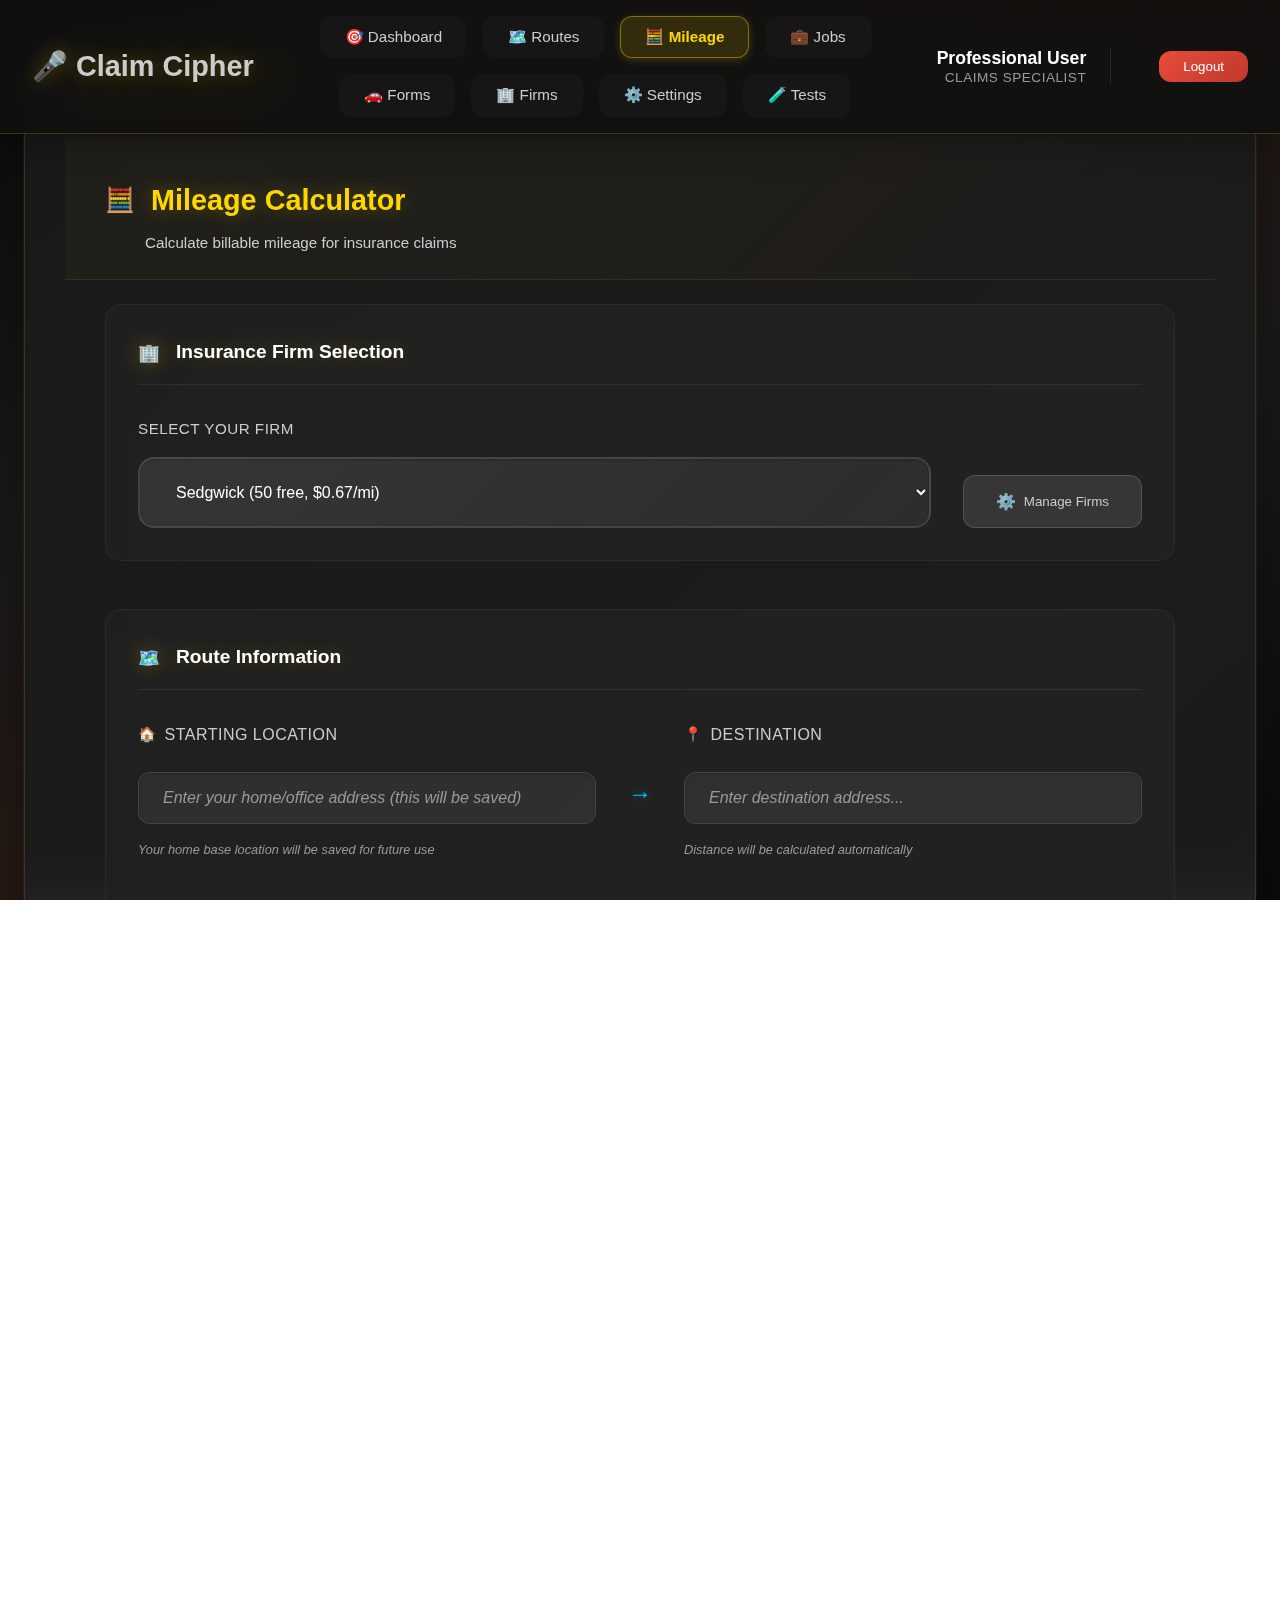
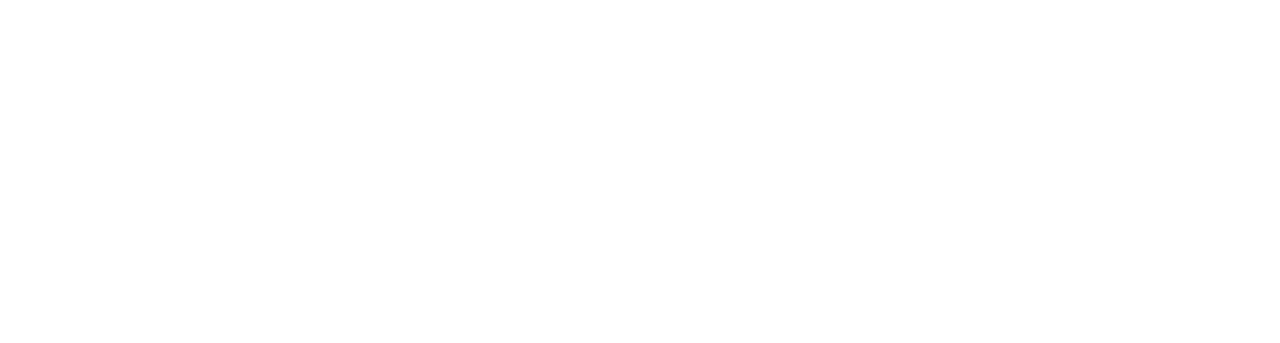
<file: claim_cipher_app/mileage-cypher.html>
<!DOCTYPE html>
<html lang="en">
<head>
    <meta charset="UTF-8">
    <meta name="viewport" content="width=device-width, initial-scale=1.0">
    <title>Mileage Cipher - Claim Cipher</title>
    <!-- Universal System - Base styling -->
    <link rel="stylesheet" href="styles/universal-system.css">
    
    <!-- Page Layout - Mileage Calculator specific -->
    <link rel="stylesheet" href="styles/mileage-cypher-layout.css">
    
    <!-- Professional Calculator Interface -->
    <link rel="stylesheet" href="styles/professional-calculator.css">
</head>
<body class="mileage-page">
    <header class="cipher-header">
        <div class="header-content">
            <div class="app-brand">
                <span class="logo">🎤</span>
                <span>Claim Cipher</span>
            </div>
            <div class="nav-links">
                <a href="command-center.html">🎯 Dashboard</a>
                <a href="route-cypher.html">🗺️ Routes</a>
                <a href="mileage-cypher.html" class="active">🧮 Mileage</a>
                <a href="jobs-studio.html">💼 Jobs</a>
                <a href="total-loss-forms.html">🚗 Forms</a>
                <a href="firms-directory.html">🏢 Firms</a>
                <a href="settings-booth.html">⚙️ Settings</a>
                <a href="functionality-test.html">🧪 Tests</a>
            </div>
            <div class="user-section">
                <div class="user-info">
                    <div class="user-name" id="userName">Professional User</div>
                    <div class="user-role">Claims Specialist</div>
                </div>
                <button class="logout-btn cipher-btn cipher-btn--danger" onclick="handleLogout()">Logout</button>
            </div>
        </div>
    </header>

    <main class="mileage-calculator-main">
       

        <div class="mileage-container">
            <!-- Calculator Section -->
            <div class="calculator-section cipher-glass-panel">
                <div class="section-header">
                    <div class="section-title">
                        <span class="section-icon">🧮</span>
                        <h2>Mileage Calculator</h2>
                    </div>
                    <div class="section-subtitle">Calculate billable mileage for insurance claims</div>
                </div>
                
                <div class="calculator-form">
                    <div class="form-section">
                        <h3 class="form-section-title">
                            <span class="form-icon">🏢</span>
                            Insurance Firm Selection
                        </h3>
                        <div class="firm-selection-group">
                            <div class="firm-input-group">
                                <label for="firmSelect" class="input-label">Select Your Firm</label>
                                <select id="firmSelect" class="primary-select">
                                    <option value="">Choose insurance firm...</option>
                                </select>
                            </div>
                            <button id="manageFirms" class="secondary-btn">
                                <span class="btn-icon">⚙️</span>
                                Manage Firms
                            </button>
                        </div>
                    </div>

                    <div class="form-section">
                        <h3 class="form-section-title">
                            <span class="form-icon">🗺️</span>
                            Route Information
                        </h3>
                        <div class="route-inputs">
                            <div class="input-group">
                                <label for="pointA" class="input-label">
                                    <span class="label-icon">🏠</span>
                                    Starting Location
                                </label>
                                <input type="text" id="pointA" class="route-input" placeholder="Enter your starting address...">
                                <div class="input-hint">Your home base location will be saved for future use</div>
                            </div>
                            <div class="route-arrow">→</div>
                            <div class="input-group">
                                <label for="pointB" class="input-label">
                                    <span class="label-icon">📍</span>
                                    Destination
                                </label>
                                <input type="text" id="pointB" class="route-input" placeholder="Enter destination address...">
                                <div class="input-hint">Distance will be calculated automatically</div>
                            </div>
                        </div>
                    </div>

                    <div class="form-section">
                        <h3 class="form-section-title">
                            <span class="form-icon">📏</span>
                            Distance & Options
                        </h3>
                        <div class="distance-options">
                            <div class="input-group distance-input-group">
                                <label for="distanceMiles" class="input-label">Distance (Miles)</label>
                                <div class="distance-input-wrapper">
                                    <input type="number" id="distanceMiles" class="distance-input" placeholder="0.0" step="0.1" min="0">
                                    <div class="distance-status" id="distanceStatus">
                                        <span class="status-icon">🎯</span>
                                        Auto-calculating...
                                    </div>
                                </div>
                            </div>
                            <div class="trip-options">
                                <div class="checkbox-wrapper">
                                    <label class="modern-checkbox">
                                        <input type="checkbox" id="roundTrip">
                                        <span class="checkbox-custom"></span>
                                        <span class="checkbox-label-text">
                                            <span class="checkbox-title">Round Trip</span>
                                            <span class="checkbox-subtitle">Double the distance for return journey</span>
                                        </span>
                                    </label>
                                </div>
                            </div>
                        </div>
                    </div>

                    <div class="form-section">
                        <h3 class="form-section-title">
                            <span class="form-icon">📝</span>
                            Additional Information
                        </h3>
                        <div class="input-group">
                            <label for="noteField" class="input-label">Notes (Optional)</label>
                            <textarea id="noteField" class="notes-input" placeholder="Add any additional notes or special circumstances..." rows="2"></textarea>
                        </div>
                    </div>

                    <div class="form-actions">
                        <button id="calculateBtn" class="primary-action-btn">
                            <span class="btn-icon">🧮</span>
                            <span class="btn-text">Calculate Mileage</span>
                            <span class="btn-loading" style="display: none;">
                                <span class="loading-spinner"></span>
                                Calculating...
                            </span>
                        </button>
                    </div>
                </div>
            </div>

            <!-- Results Section -->
            <div class="results-section cipher-glass-panel" id="resultsSection" style="display: none;">
                <div class="section-header">
                    <div class="section-title">
                        <span class="section-icon">💰</span>
                        <h2>Billing Results</h2>
                    </div>
                    <div class="section-subtitle">Your calculated mileage breakdown and billing amount</div>
                </div>

                <div class="results-content">
                    <div class="breakdown-section">
                        <h3 class="breakdown-title">
                            <span class="breakdown-icon">📊</span>
                            Calculation Breakdown
                        </h3>
                        <div id="breakdownDisplay" class="breakdown-display"></div>
                    </div>

                    <div class="copy-section">
                        <h3 class="copy-title">
                            <span class="copy-icon">📋</span>
                            Copy for Billing
                        </h3>
                        <div class="copy-area">
                            <div class="copy-container">
                                <textarea id="copyText" class="copy-textarea" readonly placeholder="Your billing calculation will appear here..."></textarea>
                                <div class="copy-actions">
                                    <button id="copyBtn" class="copy-btn">
                                        <span class="btn-icon">📋</span>
                                        <span class="btn-text">Copy to Clipboard</span>
                                        <span class="btn-success" style="display: none;">
                                            <span class="success-icon">✅</span>
                                            Copied!
                                        </span>
                                    </button>
                                </div>
                            </div>
                            <div class="copy-hint">This text is formatted for easy pasting into billing systems</div>
                        </div>
                    </div>

                    <div class="results-actions">
                        <button id="newCalculation" class="primary-action-btn secondary">
                            <span class="btn-icon">🔄</span>
                            New Calculation
                        </button>
                        <a href="settings-booth.html" class="settings-link">
                            <span class="link-icon">⚙️</span>
                            Calculator Settings
                        </a>
                    </div>
                </div>
            </div>
        </div>

        <!-- Firms Management Modal -->
        <div id="firmsModal" class="modal" style="display: none;">
            <div class="modal-content">
                <div class="modal-header">
                    <h3>🏢 Manage Firms</h3>
                    <button class="close-btn" onclick="closeFirmsModal()">×</button>
                </div>
                
                <div class="modal-body">
                    <div class="firms-list">
                        <h4>Current Firms</h4>
                        <div id="firmsList"></div>
                    </div>
                    
                    <div class="add-firm-section">
                        <h4>Add New Firm</h4>
                        <form id="addFirmForm">
                            <div class="form-row">
                                <input type="text" id="firmName" placeholder="Firm Name" required>
                                <input type="number" id="firmFreeMiles" placeholder="Free Miles" min="0" step="1" required>
                            </div>
                            <div class="form-row">
                                <input type="number" id="firmRate" placeholder="Rate per Mile" min="0" step="0.01" required>
                                <label class="checkbox-label">
                                    <input type="checkbox" id="firmRoundTripDefault">
                                    <span class="checkmark"></span>
                                    Round Trip Default
                                </label>
                            </div>
                            <button type="submit" class="add-btn">➕ Add Firm</button>
                        </form>
                    </div>
                </div>
            </div>
        </div>

        <!-- Import from Route Modal -->
        <div id="routeImportModal" class="modal" style="display: none;">
            <div class="modal-content">
                <div class="modal-header">
                    <h3>🗺️ Import from Route</h3>
                    <button class="close-btn" onclick="closeRouteImportModal()">×</button>
                </div>
                <div class="modal-body">
                    <p>Route data detected! Would you like to import the distance?</p>
                    <div id="routeImportData"></div>
                    <div class="modal-actions">
                        <button id="importRouteBtn" class="import-btn">✅ Import</button>
                        <button onclick="closeRouteImportModal()" class="cancel-btn">❌ Cancel</button>
                    </div>
                </div>
            </div>
        </div>

        <!-- Toast notifications -->
        <div id="toastContainer" class="toast-container"></div>
    </main>

    <!-- Load API configuration first -->
    <script src="config/github-pages-env.js"></script>
    <script src="config/api-config-production.js"></script>
    
    <!-- Core Scripts -->
    <script src="scripts/cipher-core.js"></script>
    
    <!-- Load combined mileage calculator -->
    <script src="scripts/mileage-cypher-combined.js"></script>
</body>
</html>
</file>
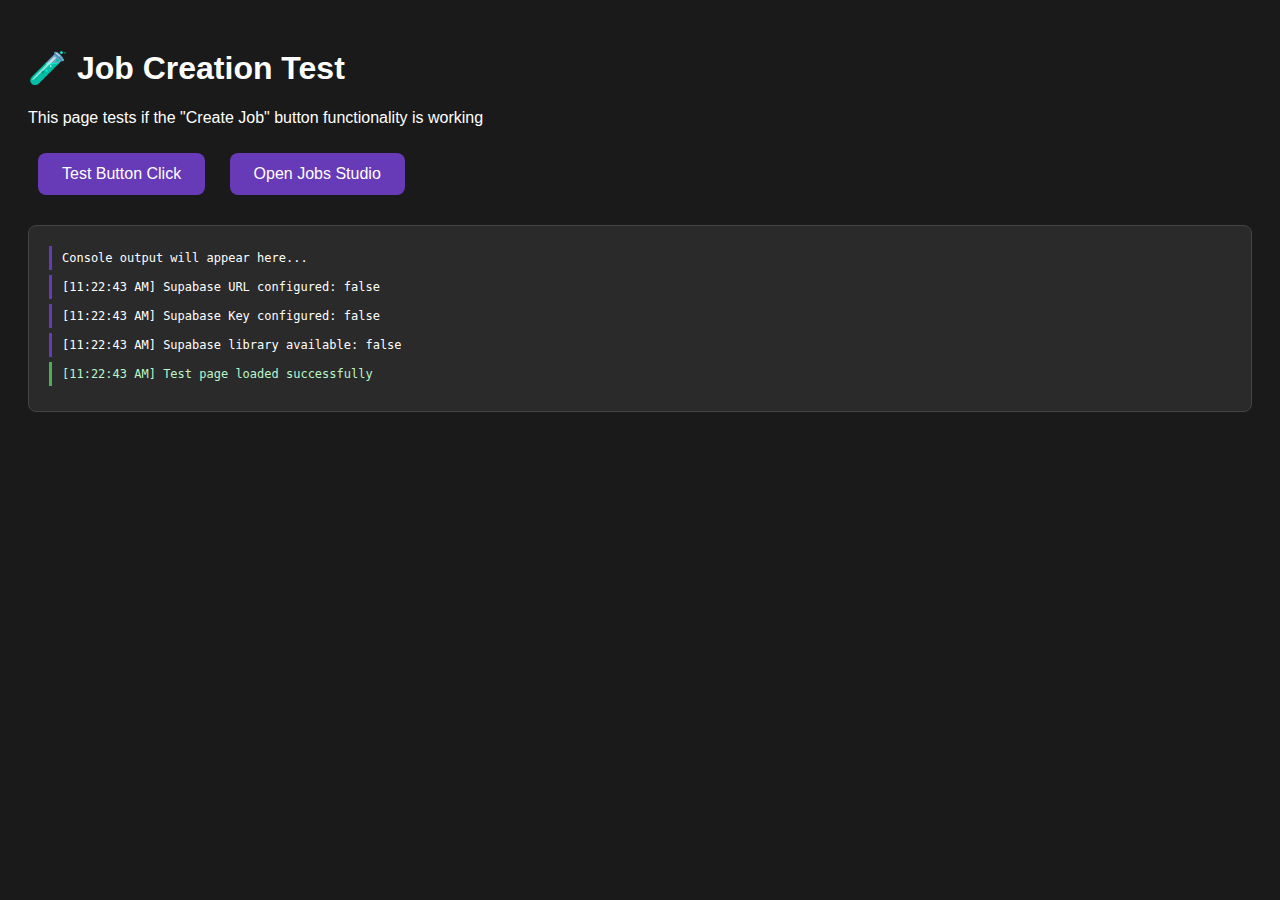
<file: claim_cipher_app/test-job-creation.html>
<!DOCTYPE html>
<html>
  <head>
    <title>Test Job Creation</title>
    <style>
      body {
        font-family: Arial, sans-serif;
        padding: 20px;
        background: #1a1a1a;
        color: white;
      }
      .test-btn {
        background: #673ab7;
        color: white;
        border: none;
        padding: 12px 24px;
        border-radius: 8px;
        cursor: pointer;
        font-size: 16px;
        margin: 10px;
      }
      .test-btn:hover {
        background: #5527a0;
      }
      #console-log {
        background: #2a2a2a;
        border: 1px solid #444;
        padding: 20px;
        margin-top: 20px;
        border-radius: 8px;
        max-height: 400px;
        overflow-y: auto;
        font-family: monospace;
        font-size: 12px;
      }
      .log-entry {
        margin-bottom: 5px;
        padding: 5px;
        border-left: 3px solid #673ab7;
        padding-left: 10px;
      }
      .log-error {
        border-left-color: #f44336;
        color: #ff8a80;
      }
      .log-success {
        border-left-color: #4caf50;
        color: #b9f6ca;
      }
    </style>
  </head>
  <body>
    <h1>🧪 Job Creation Test</h1>
    <p>This page tests if the "Create Job" button functionality is working</p>

    <button class="test-btn" id="test-button-click">Test Button Click</button>
    <button class="test-btn" id="open-jobs-studio">Open Jobs Studio</button>

    <div id="console-log">
      <div class="log-entry">Console output will appear here...</div>
    </div>

    <script>
      // Capture console logs
      const consoleLog = document.getElementById("console-log");

      function addLog(message, type = "info") {
        const entry = document.createElement("div");
        entry.className = `log-entry log-${type}`;
        entry.textContent = `[${new Date().toLocaleTimeString()}] ${message}`;
        consoleLog.appendChild(entry);
        consoleLog.scrollTop = consoleLog.scrollHeight;
      }

      // Override console methods
      const originalLog = console.log;
      const originalError = console.error;

      console.log = function (...args) {
        originalLog.apply(console, args);
        addLog(args.join(" "), "info");
      };

      console.error = function (...args) {
        originalError.apply(console, args);
        addLog(args.join(" "), "error");
      };

      // Test button
      document
        .getElementById("test-button-click")
        .addEventListener("click", () => {
          console.log("✅ Button click event is working!");
          addLog("Button clicked successfully!", "success");
        });

      document
        .getElementById("open-jobs-studio")
        .addEventListener("click", () => {
          console.log("Opening Jobs Studio...");
          window.location.href = "jobs-studio.html";
        });

      // Check if we can access localStorage
      try {
        const supabaseUrl = localStorage.getItem("supabase_url");
        const supabaseKey = localStorage.getItem("supabase_anon_key");
        console.log("Supabase URL configured:", !!supabaseUrl);
        console.log("Supabase Key configured:", !!supabaseKey);
      } catch (e) {
        console.error("Cannot access localStorage:", e.message);
      }

      // Check if Supabase library is available
      console.log(
        "Supabase library available:",
        typeof window.supabase !== "undefined"
      );

      addLog("Test page loaded successfully", "success");
    </script>
  </body>
</html>
</file>
<file: claim_cipher_app/styles/universal-system.css>
/* 🎤 CIPHER UNIVERSAL SYSTEM - Core Design System */
/* Handles: Headers, Glassmorphism, Typography, Colors, Spacing */
/* All pages use this as base - NO page-specific styling here */

/* =================================
   CSS CUSTOM PROPERTIES (VARIABLES)
   ================================= */
:root {
    /* Cipher Color Palette */
    --cipher-bg-primary: #0a0a0a;
    --cipher-bg-secondary: #1a1a1a;
    --cipher-bg-accent: #2d1810;
    --cipher-gold: #ffd700;
    --cipher-gold-dark: #cc9900;
    --cipher-electric-blue: #00bfff;
    --cipher-electric-blue-dark: #1e90ff;
    --cipher-text-primary: #ffffff;
    --cipher-text-secondary: #cccccc;
    --cipher-text-muted: #999999;
    --cipher-danger: #e74c3c;
    --cipher-success: #27ae60;
    --cipher-warning: #f39c12;
    
    /* Typography System */
    --cipher-font-primary: 'Inter', -apple-system, BlinkMacSystemFont, 'Segoe UI', Roboto, sans-serif;
    --cipher-font-weight-normal: 400;
    --cipher-font-weight-medium: 500;
    --cipher-font-weight-bold: 700;
    
    /* Spacing System */
    --cipher-space-xs: 0.5rem;
    --cipher-space-sm: 1rem;
    --cipher-space-md: 1.5rem;
    --cipher-space-lg: 2rem;
    --cipher-space-xl: 2.5rem;
    --cipher-space-xxl: 3rem;
    
    /* Border Radius System */
    --cipher-radius-sm: 8px;
    --cipher-radius-md: 12px;
    --cipher-radius-lg: 16px;
    --cipher-radius-xl: 20px;
    --cipher-radius-xxl: 25px;
    
    /* Shadow System */
    --cipher-shadow-sm: 0 2px 10px rgba(0, 0, 0, 0.1);
    --cipher-shadow-md: 0 8px 32px rgba(0, 0, 0, 0.3);
    --cipher-shadow-lg: 0 20px 40px rgba(0, 0, 0, 0.4);
    --cipher-shadow-glow: 0 0 20px rgba(255, 215, 0, 0.3);
    
    /* Z-Index System */
    --cipher-z-header: 1000;
    --cipher-z-sidebar: 900;
    --cipher-z-modal: 1100;
    --cipher-z-tooltip: 1200;
}

/* =================================
   UNIVERSAL RESET & BASE STYLES
   ================================= */
* {
    margin: 0;
    padding: 0;
    box-sizing: border-box;
}

html, body {
    height: 100%;
    font-family: var(--cipher-font-primary);
    line-height: 1.6;
    color: var(--cipher-text-primary);
    background: linear-gradient(135deg, 
        var(--cipher-bg-primary) 0%, 
        var(--cipher-bg-secondary) 25%, 
        var(--cipher-bg-accent) 50%, 
        var(--cipher-bg-secondary) 75%, 
        var(--cipher-bg-primary) 100%
    );
    min-height: 100vh;
    overflow-x: hidden;
}

/* =================================
   UNIVERSAL GLASSMORPHISM SYSTEM
   ================================= */

/* Primary Glass Cards */
.glass-card,
.cipher-card,
.module-card,
.content-card,
.stats-card,
.form-card {
    background: rgba(255, 255, 255, 0.05) !important;
    backdrop-filter: blur(20px) saturate(180%) !important;
    border: 1px solid rgba(255, 255, 255, 0.1) !important;
    border-radius: var(--cipher-radius-xl) !important;
    box-shadow: 
        var(--cipher-shadow-md),
        0 0 0 1px rgba(255, 255, 255, 0.05),
        inset 0 1px 0 rgba(255, 255, 255, 0.1) !important;
    transition: all 0.3s cubic-bezier(0.25, 0.46, 0.45, 0.94) !important;
}

/* Glass Card Hover Effects */
.glass-card:hover,
.cipher-card:hover,
.module-card:hover {
    background: rgba(255, 255, 255, 0.08) !important;
    border-color: rgba(255, 215, 0, 0.3) !important;
    transform: translateY(-8px) scale(1.02) !important;
    box-shadow: 
        var(--cipher-shadow-lg),
        0 0 0 1px rgba(255, 215, 0, 0.2),
        inset 0 1px 0 rgba(255, 255, 255, 0.15) !important;
}

/* Secondary Glass Elements */
.glass-input,
.glass-button-secondary,
.glass-panel {
    background: rgba(255, 255, 255, 0.03) !important;
    backdrop-filter: blur(15px) saturate(150%) !important;
    border: 1px solid rgba(255, 255, 255, 0.08) !important;
    border-radius: var(--cipher-radius-md) !important;
}

/* =================================
   UNIVERSAL HEADER SYSTEM
   ================================= */
.cipher-header,
.command-header,
.page-header,
.top-nav,
header {
    position: fixed !important;
    top: 0 !important;
    left: 0 !important;
    right: 0 !important;
    z-index: var(--cipher-z-header) !important;
    background: rgba(15, 15, 15, 0.85) !important;
    backdrop-filter: blur(25px) saturate(180%) !important;
    border-bottom: 1px solid rgba(255, 215, 0, 0.2) !important;
    box-shadow: var(--cipher-shadow-md) !important;
    padding: var(--cipher-space-sm) 0 !important;
}

.header-content {
    width: 100%;
    padding: 0 var(--cipher-space-lg);
    display: grid;
    grid-template-columns: auto 1fr auto;
    align-items: center;
    gap: var(--cipher-space-lg);
    min-height: 60px;
}

.app-brand,
.cipher-logo,
.brand {
    display: flex;
    align-items: center;
    font-size: 1.8rem;
    font-weight: var(--cipher-font-weight-bold);
    color: var(--cipher-gold);
    text-shadow: var(--cipher-shadow-glow);
    gap: var(--cipher-space-xs);
    white-space: nowrap;
    justify-self: start;
}

.user-section {
    display: flex;
    align-items: center;
    gap: var(--cipher-space-md);
    justify-self: end;
    white-space: nowrap;
}

/* Navigation Links */
.nav-links,
.nav-menu,
.header-nav {
    display: flex;
    align-items: center;
    justify-content: center;
    gap: var(--cipher-space-sm);
    flex-wrap: wrap;
    justify-self: center;
}

.nav-links a,
.nav-menu a,
.header-nav a {
    color: var(--cipher-text-secondary);
    text-decoration: none;
    padding: var(--cipher-space-xs) var(--cipher-space-md);
    border-radius: var(--cipher-radius-md);
    transition: all 0.3s cubic-bezier(0.25, 0.46, 0.45, 0.94);
    font-size: 0.95rem;
    font-weight: var(--cipher-font-weight-medium);
    border: 1px solid transparent;
    background: rgba(255, 255, 255, 0.03);
    backdrop-filter: blur(10px);
    white-space: nowrap;
}

.nav-links a:hover,
.nav-menu a:hover,
.header-nav a:hover {
    color: var(--cipher-electric-blue);
    background: rgba(0, 191, 255, 0.1);
    border-color: rgba(0, 191, 255, 0.3);
    transform: translateY(-2px);
    box-shadow: 0 4px 12px rgba(0, 191, 255, 0.2);
}

.nav-links a.active,
.nav-menu a.active,
.header-nav a.active {
    color: var(--cipher-gold);
    background: rgba(255, 215, 0, 0.15);
    border-color: rgba(255, 215, 0, 0.4);
    font-weight: var(--cipher-font-weight-bold);
    box-shadow: 0 2px 8px rgba(255, 215, 0, 0.2);
}

.user-info {
    text-align: right;
    margin-right: var(--cipher-space-md);
    border-right: 1px solid rgba(255, 255, 255, 0.1);
    padding-right: var(--cipher-space-md);
}

.user-name {
    font-weight: var(--cipher-font-weight-bold);
    color: var(--cipher-text-primary);
    font-size: 1.1rem;
    line-height: 1.2;
    margin-bottom: 2px;
}

.user-role {
    color: var(--cipher-text-muted);
    font-size: 0.85rem;
    font-weight: var(--cipher-font-weight-medium);
    text-transform: uppercase;
    letter-spacing: 0.5px;
    line-height: 1;
}

/* =================================
   UNIVERSAL TYPOGRAPHY SYSTEM
   ================================= */
h1, h2, h3, h4, h5, h6,
.title, .heading, .cipher-title {
    color: var(--cipher-gold);
    font-weight: var(--cipher-font-weight-bold);
    text-shadow: var(--cipher-shadow-glow);
    margin-bottom: var(--cipher-space-sm);
}

h1, .h1 { font-size: 2.5rem; }
h2, .h2 { font-size: 2rem; }
h3, .h3 { font-size: 1.5rem; }
h4, .h4 { font-size: 1.25rem; }
h5, .h5 { font-size: 1.1rem; }
h6, .h6 { font-size: 1rem; }

p, span, div, label,
.text, .description, .subtitle {
    color: var(--cipher-text-secondary);
}

.text-muted,
.secondary-text,
.help-text {
    color: var(--cipher-text-muted);
}

/* =================================
   UNIVERSAL BUTTON SYSTEM
   ================================= */
.cipher-btn,
.btn,
button {
    font-family: var(--cipher-font-primary);
    font-weight: var(--cipher-font-weight-medium);
    border: none;
    border-radius: var(--cipher-radius-md);
    padding: var(--cipher-space-xs) var(--cipher-space-md);
    cursor: pointer;
    transition: all 0.3s cubic-bezier(0.25, 0.46, 0.45, 0.94);
    text-decoration: none;
    display: inline-flex;
    align-items: center;
    justify-content: center;
    gap: var(--cipher-space-xs);
}

/* Primary Button */
.cipher-btn--primary,
.btn-primary,
.action-btn {
    background: linear-gradient(135deg, 
        var(--cipher-gold), 
        var(--cipher-gold-dark)
    );
    color: var(--cipher-bg-primary);
    backdrop-filter: blur(10px);
    border: 1px solid rgba(255, 215, 0, 0.3);
}

.cipher-btn--primary:hover,
.btn-primary:hover,
.action-btn:hover {
    background: linear-gradient(135deg, 
        var(--cipher-electric-blue), 
        var(--cipher-electric-blue-dark)
    );
    transform: translateY(-3px) scale(1.05);
    box-shadow: 0 10px 25px rgba(0, 191, 255, 0.3);
}

/* Secondary Button */
.cipher-btn--secondary,
.btn-secondary,
.secondary-btn {
    background: rgba(255, 255, 255, 0.05);
    color: var(--cipher-text-primary);
    backdrop-filter: blur(10px);
    border: 1px solid rgba(255, 255, 255, 0.2);
}

.cipher-btn--secondary:hover,
.btn-secondary:hover,
.secondary-btn:hover {
    background: rgba(255, 255, 255, 0.1);
    border-color: rgba(255, 255, 255, 0.3);
    transform: translateY(-2px);
}

/* Danger Button */
.cipher-btn--danger,
.btn-danger,
.logout-btn {
    background: linear-gradient(135deg, var(--cipher-danger), #c0392b);
    color: white;
}

.cipher-btn--danger:hover,
.btn-danger:hover,
.logout-btn:hover {
    background: linear-gradient(135deg, #c0392b, #a93226);
    transform: translateY(-2px);
}

/* Button Sizes */
.cipher-btn--sm { padding: calc(var(--cipher-space-xs) * 0.75) var(--cipher-space-sm); font-size: 0.875rem; }
.cipher-btn--lg { padding: var(--cipher-space-sm) var(--cipher-space-lg); font-size: 1.125rem; }
.cipher-btn--full { width: 100%; }

/* =================================
   UNIVERSAL FORM SYSTEM
   ================================= */
.form-cipher-input,
.form-input,
input[type="text"],
input[type="email"],
input[type="password"],
input[type="number"],
input[type="tel"],
select,
textarea {
    background: rgba(255, 255, 255, 0.05);
    backdrop-filter: blur(10px);
    border: 1px solid rgba(255, 255, 255, 0.1);
    border-radius: var(--cipher-radius-md);
    color: var(--cipher-text-primary);
    padding: var(--cipher-space-sm) var(--cipher-space-md);
    font-family: var(--cipher-font-primary);
    transition: all 0.3s ease;
    width: 100%;
}

.form-cipher-input:focus,
.form-input:focus,
input:focus,
select:focus,
textarea:focus {
    background: rgba(255, 255, 255, 0.08);
    border-color: rgba(255, 215, 0, 0.4);
    box-shadow: 0 0 0 3px rgba(255, 215, 0, 0.1);
    outline: none;
}

.form-cipher-label,
.form-label,
label {
    color: var(--cipher-text-secondary);
    font-weight: var(--cipher-font-weight-medium);
    margin-bottom: var(--cipher-space-xs);
    display: block;
}

/* =================================
   UNIVERSAL LAYOUT SYSTEM
   ================================= */

/* Main Content Area */
.main-content,
.page-content,
.dashboard-container {
    margin-top: 80px; /* Account for fixed header */
    padding: var(--cipher-space-lg);
    max-width: 1400px;
    margin-left: auto;
    margin-right: auto;
}

/* Grid System */
.cipher-grid {
    display: grid;
    gap: var(--cipher-space-lg);
}

.cipher-grid--2 { grid-template-columns: repeat(auto-fit, minmax(400px, 1fr)); }
.cipher-grid--3 { grid-template-columns: repeat(auto-fit, minmax(350px, 1fr)); }
.cipher-grid--4 { grid-template-columns: repeat(auto-fit, minmax(300px, 1fr)); }

/* Flex Utilities */
.flex { display: flex; }
.flex-col { flex-direction: column; }
.items-center { align-items: center; }
.justify-center { justify-content: center; }
.justify-between { justify-content: space-between; }
.gap-sm { gap: var(--cipher-space-sm); }
.gap-md { gap: var(--cipher-space-md); }
.gap-lg { gap: var(--cipher-space-lg); }

/* =================================
   UNIVERSAL SPACING UTILITIES
   ================================= */
.m-0 { margin: 0; }
.mt-sm { margin-top: var(--cipher-space-sm); }
.mt-md { margin-top: var(--cipher-space-md); }
.mt-lg { margin-top: var(--cipher-space-lg); }
.mb-sm { margin-bottom: var(--cipher-space-sm); }
.mb-md { margin-bottom: var(--cipher-space-md); }
.mb-lg { margin-bottom: var(--cipher-space-lg); }
.p-sm { padding: var(--cipher-space-sm); }
.p-md { padding: var(--cipher-space-md); }
.p-lg { padding: var(--cipher-space-lg); }

/* =================================
   UNIVERSAL RESPONSIVE SYSTEM
   ================================= */
/* Tablet responsive */
@media (max-width: 1024px) {
    .header-content {
        gap: var(--cipher-space-md);
        padding: 0 var(--cipher-space-md);
    }
    
    .nav-links a {
        font-size: 0.9rem;
        padding: var(--cipher-space-xs) var(--cipher-space-sm);
    }
    
    .app-brand {
        font-size: 1.6rem;
    }
}

@media (max-width: 768px) {
    :root {
        --cipher-space-sm: 0.75rem;
        --cipher-space-md: 1rem;
        --cipher-space-lg: 1.25rem;
    }
    
    .cipher-header,
    .command-header {
        padding: var(--cipher-space-sm) 0;
    }
    
    .header-content {
        grid-template-columns: 1fr;
        grid-template-rows: auto auto auto;
        gap: var(--cipher-space-sm);
        padding: 0 var(--cipher-space-md);
        text-align: center;
    }
    
    .app-brand {
        font-size: 1.5rem;
        justify-self: center;
        order: 1;
    }
    
    .nav-links {
        order: 2;
        justify-self: center;
        gap: var(--cipher-space-xs);
    }
    
    .nav-links a {
        font-size: 0.8rem;
        padding: var(--cipher-space-xs) var(--cipher-space-sm);
    }
    
    .user-section {
        order: 3;
        justify-self: center;
        gap: var(--cipher-space-sm);
    }
    
    .user-info {
        margin-right: var(--cipher-space-sm);
        padding-right: var(--cipher-space-sm);
        text-align: center;
    }
    
    .main-content,
    .dashboard-container,
    .mileage-calculator-main {
        margin-top: 160px; /* Increased for multi-line header */
        padding: var(--cipher-space-md);
    }
    
    .cipher-grid--2,
    .cipher-grid--3,
    .cipher-grid--4 {
        grid-template-columns: 1fr;
    }
}

@media (max-width: 480px) {
    .header-content {
        padding: 0 var(--cipher-space-sm);
    }
    
    .nav-links {
        flex-wrap: wrap;
        gap: var(--cipher-space-xs);
    }
    
    .nav-links a {
        font-size: 0.75rem;
        padding: 4px 8px;
    }
    
    .main-content,
    .dashboard-container {
        margin-top: 160px; /* Further increased for wrapped navigation */
    }
    
    .glass-card,
    .cipher-card {
        margin: var(--cipher-space-xs);
        padding: var(--cipher-space-md);
    }
    
    .form-cipher-input,
    input {
        font-size: 16px; /* Prevents zoom on iOS */
    }
}

/* =================================
   UNIVERSAL ANIMATION SYSTEM
   ================================= */
@keyframes fadeIn {
    from { opacity: 0; transform: translateY(20px); }
    to { opacity: 1; transform: translateY(0); }
}

@keyframes slideIn {
    from { transform: translateX(-100%); }
    to { transform: translateX(0); }
}

@keyframes pulse {
    0%, 100% { opacity: 1; }
    50% { opacity: 0.7; }
}

.fade-in { animation: fadeIn 0.6s ease-out; }
.slide-in { animation: slideIn 0.4s ease-out; }
.pulse { animation: pulse 2s infinite; }

/* =================================
   UNIVERSAL ACCESSIBILITY
   ================================= */
*:focus {
    outline: 2px solid rgba(255, 215, 0, 0.5);
    outline-offset: 2px;
}

::selection {
    background: rgba(255, 215, 0, 0.3);
    color: var(--cipher-text-primary);
}

/* Reduced motion preference */
@media (prefers-reduced-motion: reduce) {
    * {
        animation-duration: 0.01ms !important;
        animation-iteration-count: 1 !important;
        transition-duration: 0.01ms !important;
    }
}
</file>
<file: claim_cipher_app/styles/mileage-cypher-layout.css>
/* 🧮 MILEAGE CYPHER LAYOUT - Command Center Aesthetic Applied */
/* Implements the same design system as command-center-layout.css */
/* Uses universal-system.css variables for consistency */

/* =================================
   MAIN LAYOUT STRUCTURE
   ================================= */
.mileage-calculator-main {
    max-width: 1600px;
    margin: 0 auto;
    padding: var(--cipher-space-xl) var(--cipher-space-md);
    min-height: calc(100vh - 80px);
}

.mileage-container {
    display: grid;
    grid-template-columns: 1fr;
    gap: var(--cipher-space-xl);
    margin-bottom: var(--cipher-space-xl);
    transition: all 0.6s cubic-bezier(0.25, 0.46, 0.45, 0.94);
}

/* Two-column layout when results are shown */
.mileage-container.has-results {
    grid-template-columns: 1fr 1fr;
    gap: var(--cipher-space-xxl);
    align-items: start;
}

/* =================================
   CALCULATOR SECTION LAYOUT
   ================================= */
.calculator-section {
    padding: var(--cipher-space-xl);
    text-align: left;
    position: relative;
    overflow: hidden;
    transition: all 0.4s ease;
    height: fit-content;
}

.calculator-section::before {
    content: '';
    position: absolute;
    top: 0;
    left: 0;
    right: 0;
    height: 4px;
    background: linear-gradient(135deg, var(--cipher-gold) 0%, var(--cipher-electric-blue) 100%);
}

/* Calculator section header */
.calculator-section::after {
    content: '🧮 Mileage Calculator';
    position: absolute;
    top: var(--cipher-space-md);
    left: var(--cipher-space-xl);
    font-size: 1.3rem;
    font-weight: var(--cipher-font-weight-bold);
    color: var(--cipher-gold);
    text-shadow: var(--cipher-shadow-glow);
    pointer-events: none;
}

/* Add top padding to account for header */
.calculator-section > *:first-child {
    margin-top: calc(var(--cipher-space-xl) + 1rem);
}

/* Firm Selection Layout */
.firm-selection {
    display: grid;
    grid-template-columns: auto 1fr auto;
    gap: var(--cipher-space-md);
    align-items: end;
    margin-bottom: var(--cipher-space-xl);
    padding: var(--cipher-space-md);
    border-left: 4px solid var(--cipher-electric-blue);
}

.firm-selection label {
    color: var(--cipher-text-secondary);
    font-weight: var(--cipher-font-weight-medium);
    font-size: 1.1rem;
    white-space: nowrap;
}

.firm-selection select {
    min-width: 250px;
}

.manage-btn {
    white-space: nowrap;
    padding: var(--cipher-space-xs) var(--cipher-space-md);
}

/* Input Layout */
.input-row {
    display: grid;
    grid-template-columns: 1fr 1fr;
    gap: var(--cipher-space-lg);
    margin-bottom: var(--cipher-space-lg);
}

.input-group {
    display: flex;
    flex-direction: column;
    gap: var(--cipher-space-xs);
}

.input-group label {
    color: var(--cipher-text-secondary);
    font-weight: var(--cipher-font-weight-medium);
    font-size: 1rem;
}

/* Checkbox styling to match universal system */
.checkbox-group {
    display: flex;
    align-items: center;
    justify-content: center;
    padding-top: var(--cipher-space-md);
}

.checkbox-label {
    display: flex;
    align-items: center;
    cursor: pointer;
    font-weight: var(--cipher-font-weight-medium);
    color: var(--cipher-text-secondary);
    gap: var(--cipher-space-xs);
}

.checkbox-label input[type="checkbox"] {
    display: none;
}

.checkmark {
    width: 20px;
    height: 20px;
    border: 2px solid rgba(255, 255, 255, 0.3);
    border-radius: var(--cipher-radius-sm);
    position: relative;
    transition: all 0.3s cubic-bezier(0.25, 0.46, 0.45, 0.94);
    background: rgba(255, 255, 255, 0.05);
    backdrop-filter: blur(10px);
}

.checkbox-label input:checked + .checkmark {
    background: linear-gradient(135deg, var(--cipher-gold), var(--cipher-gold-dark));
    border-color: var(--cipher-gold);
}

.checkbox-label input:checked + .checkmark::after {
    content: '✓';
    position: absolute;
    color: var(--cipher-bg-primary);
    font-size: 14px;
    font-weight: bold;
    top: -2px;
    left: 2px;
}

/* Calculate Button Layout */
.calculate-btn {
    width: 100%;
    padding: var(--cipher-space-md) var(--cipher-space-lg);
    font-size: 1.2rem;
    font-weight: var(--cipher-font-weight-bold);
    margin-top: var(--cipher-space-md);
}

/* =================================
   RESULTS SECTION LAYOUT
   ================================= */
.results-section {
    padding: var(--cipher-space-xl);
    position: relative;
    overflow: hidden;
    opacity: 0;
    transform: translateX(50px);
    transition: all 0.6s cubic-bezier(0.25, 0.46, 0.45, 0.94);
    height: fit-content;
}

.results-section.show {
    opacity: 1;
    transform: translateX(0);
}

.results-section::before {
    content: '';
    position: absolute;
    top: 0;
    left: 0;
    right: 0;
    height: 4px;
    background: linear-gradient(135deg, var(--cipher-success) 0%, var(--cipher-electric-blue) 100%);
}

/* Results section header */
.results-section::after {
    content: '💰 Billing Results';
    position: absolute;
    top: var(--cipher-space-md);
    left: var(--cipher-space-xl);
    font-size: 1.3rem;
    font-weight: var(--cipher-font-weight-bold);
    color: var(--cipher-success);
    text-shadow: var(--cipher-shadow-glow);
    pointer-events: none;
}

/* Add top padding to account for header */
.results-section > *:first-child {
    margin-top: calc(var(--cipher-space-xl) + 1rem);
}

.results-section h3 {
    font-size: 1.8rem;
    font-weight: var(--cipher-font-weight-bold);
    color: var(--cipher-gold);
    margin-bottom: var(--cipher-space-md);
    text-align: center;
    text-shadow: var(--cipher-shadow-glow);
}

/* Breakdown Display Layout */
.breakdown-display {
    margin-bottom: var(--cipher-space-xl);
}

.breakdown-item {
    display: flex;
    justify-content: space-between;
    align-items: center;
    padding: var(--cipher-space-sm) var(--cipher-space-md);
    margin-bottom: var(--cipher-space-xs);
    background: rgba(255, 255, 255, 0.03);
    backdrop-filter: blur(10px);
    border: 1px solid rgba(255, 255, 255, 0.1);
    border-radius: var(--cipher-radius-md);
    transition: all 0.3s cubic-bezier(0.25, 0.46, 0.45, 0.94);
}

.breakdown-item:hover {
    background: rgba(255, 255, 255, 0.06);
    border-color: rgba(255, 215, 0, 0.3);
    transform: translateX(5px);
}

.breakdown-item.highlight {
    background: linear-gradient(135deg, 
        rgba(255, 215, 0, 0.1) 0%, 
        rgba(255, 193, 7, 0.1) 100%
    );
    border-color: rgba(255, 215, 0, 0.4);
    font-weight: var(--cipher-font-weight-bold);
}

.breakdown-item.total {
    background: linear-gradient(135deg, 
        rgba(39, 174, 96, 0.2) 0%, 
        rgba(46, 204, 113, 0.2) 100%
    );
    border-color: var(--cipher-success);
    color: var(--cipher-success);
    font-weight: var(--cipher-font-weight-bold);
    font-size: 1.1rem;
    margin-top: var(--cipher-space-sm);
}

.label {
    color: var(--cipher-text-secondary);
    font-weight: var(--cipher-font-weight-medium);
}

.value {
    color: var(--cipher-text-primary);
    font-weight: var(--cipher-font-weight-bold);
    font-family: 'Courier New', monospace;
}

/* Copy Section Layout */
.copy-section {
    margin-bottom: var(--cipher-space-xl);
}

.copy-section h4 {
    font-size: 1.3rem;
    font-weight: var(--cipher-font-weight-bold);
    color: var(--cipher-gold);
    margin-bottom: var(--cipher-space-sm);
    text-shadow: var(--cipher-shadow-glow);
}

.copy-container {
    display: flex;
    gap: var(--cipher-space-sm);
    align-items: stretch;
}

.copy-container textarea {
    flex: 1;
    min-height: 80px;
    font-family: 'Courier New', monospace;
    font-size: 0.9rem;
    resize: vertical;
}

.copy-btn {
    align-self: stretch;
    white-space: nowrap;
    padding: var(--cipher-space-sm) var(--cipher-space-md);
}

/* Actions Layout */
.actions {
    display: flex;
    gap: var(--cipher-space-md);
    justify-content: space-between;
    align-items: center;
    padding-top: var(--cipher-space-md);
    border-top: 1px solid rgba(255, 255, 255, 0.1);
}

.new-btn {
    padding: var(--cipher-space-sm) var(--cipher-space-lg);
}

.settings-link {
    color: var(--cipher-electric-blue);
    text-decoration: none;
    font-weight: var(--cipher-font-weight-medium);
    transition: all 0.3s ease;
    padding: var(--cipher-space-xs) var(--cipher-space-sm);
    border-radius: var(--cipher-radius-sm);
    border: 1px solid transparent;
}

.settings-link:hover {
    color: var(--cipher-gold);
    background: rgba(255, 215, 0, 0.1);
    border-color: rgba(255, 215, 0, 0.3);
    transform: translateY(-1px);
}

/* =================================
   MODAL LAYOUTS
   ================================= */
.modal {
    position: fixed;
    top: 0;
    left: 0;
    right: 0;
    bottom: 0;
    background: rgba(0, 0, 0, 0.85);
    backdrop-filter: blur(10px) saturate(150%);
    display: flex;
    align-items: center;
    justify-content: center;
    z-index: var(--cipher-z-modal);
    padding: var(--cipher-space-md);
}

.modal-content {
    width: 100%;
    max-width: 700px;
    max-height: 90vh;
    overflow-y: auto;
    background: rgba(26, 26, 26, 0.95);
    backdrop-filter: blur(25px) saturate(180%);
    border: 1px solid rgba(255, 215, 0, 0.2);
    border-radius: var(--cipher-radius-xl);
    box-shadow: 
        0 25px 50px rgba(0, 0, 0, 0.6),
        0 0 0 1px rgba(255, 215, 0, 0.1),
        inset 0 1px 0 rgba(255, 255, 255, 0.1);
    animation: modalSlideIn 0.4s cubic-bezier(0.25, 0.46, 0.45, 0.94);
}

@keyframes modalSlideIn {
    from {
        opacity: 0;
        transform: translateY(30px) scale(0.95);
    }
    to {
        opacity: 1;
        transform: translateY(0) scale(1);
    }
}

.modal-header {
    display: flex;
    justify-content: space-between;
    align-items: center;
    padding: var(--cipher-space-lg) var(--cipher-space-xl);
    border-bottom: 1px solid rgba(255, 215, 0, 0.2);
    background: linear-gradient(135deg, 
        rgba(255, 215, 0, 0.05) 0%, 
        rgba(255, 215, 0, 0.02) 100%
    );
}

.modal-header h3 {
    font-size: 1.6rem;
    font-weight: var(--cipher-font-weight-bold);
    color: var(--cipher-gold);
    margin: 0;
    text-shadow: var(--cipher-shadow-glow);
    display: flex;
    align-items: center;
    gap: var(--cipher-space-sm);
}

.close-btn {
    background: rgba(255, 255, 255, 0.05);
    border: 1px solid rgba(255, 255, 255, 0.1);
    color: var(--cipher-text-muted);
    font-size: 1.5rem;
    cursor: pointer;
    padding: var(--cipher-space-xs) var(--cipher-space-sm);
    border-radius: var(--cipher-radius-md);
    transition: all 0.3s cubic-bezier(0.25, 0.46, 0.45, 0.94);
    line-height: 1;
    width: 40px;
    height: 40px;
    display: flex;
    align-items: center;
    justify-content: center;
}

.close-btn:hover {
    color: var(--cipher-danger);
    background: rgba(231, 76, 60, 0.1);
    border-color: rgba(231, 76, 60, 0.3);
    transform: scale(1.1);
}

.modal-body {
    padding: var(--cipher-space-xl);
    background: linear-gradient(135deg, 
        rgba(255, 255, 255, 0.02) 0%, 
        rgba(255, 255, 255, 0.01) 100%
    );
}

/* Firms List in Modal */
.firms-list {
    margin-bottom: var(--cipher-space-xl);
    padding: var(--cipher-space-md);
    background: rgba(255, 255, 255, 0.02);
    border: 1px solid rgba(255, 255, 255, 0.08);
    border-radius: var(--cipher-radius-lg);
    backdrop-filter: blur(10px);
}

.firms-list h4 {
    font-size: 1.3rem;
    font-weight: var(--cipher-font-weight-bold);
    color: var(--cipher-gold);
    margin-bottom: var(--cipher-space-md);
    text-shadow: var(--cipher-shadow-glow);
    display: flex;
    align-items: center;
    gap: var(--cipher-space-xs);
}

.firms-list h4::before {
    content: '🏢';
    font-size: 1.1rem;
}

.firm-item {
    display: flex;
    justify-content: space-between;
    align-items: center;
    padding: var(--cipher-space-md) var(--cipher-space-lg);
    margin-bottom: var(--cipher-space-sm);
    background: linear-gradient(135deg, 
        rgba(255, 255, 255, 0.05) 0%, 
        rgba(255, 255, 255, 0.02) 100%
    );
    backdrop-filter: blur(15px) saturate(150%);
    border: 1px solid rgba(255, 215, 0, 0.1);
    border-radius: var(--cipher-radius-lg);
    transition: all 0.3s cubic-bezier(0.25, 0.46, 0.45, 0.94);
    position: relative;
    overflow: hidden;
}

.firm-item::before {
    content: '';
    position: absolute;
    top: 0;
    left: 0;
    width: 4px;
    height: 100%;
    background: linear-gradient(135deg, var(--cipher-gold) 0%, var(--cipher-electric-blue) 100%);
    transform: scaleY(0);
    transition: transform 0.3s ease;
}

.firm-item:hover {
    background: linear-gradient(135deg, 
        rgba(255, 215, 0, 0.08) 0%, 
        rgba(0, 191, 255, 0.05) 100%
    );
    border-color: rgba(255, 215, 0, 0.3);
    transform: translateY(-3px);
    box-shadow: 
        0 10px 25px rgba(0, 0, 0, 0.3),
        0 0 0 1px rgba(255, 215, 0, 0.2);
}

.firm-item:hover::before {
    transform: scaleY(1);
}

.firm-info strong {
    display: block;
    color: var(--cipher-text-primary);
    font-weight: var(--cipher-font-weight-bold);
    margin-bottom: var(--cipher-space-xs);
    font-size: 1.1rem;
}

.firm-details {
    color: var(--cipher-text-secondary);
    font-size: 0.9rem;
    line-height: 1.4;
}

.firm-actions {
    display: flex;
    gap: var(--cipher-space-sm);
}

.edit-btn, .delete-btn {
    background: linear-gradient(135deg, 
        rgba(255, 255, 255, 0.08) 0%, 
        rgba(255, 255, 255, 0.04) 100%
    );
    backdrop-filter: blur(10px);
    border: 1px solid rgba(255, 255, 255, 0.15);
    color: var(--cipher-text-secondary);
    padding: var(--cipher-space-xs) var(--cipher-space-md);
    border-radius: var(--cipher-radius-md);
    cursor: pointer;
    font-size: 0.9rem;
    font-weight: var(--cipher-font-weight-medium);
    transition: all 0.3s cubic-bezier(0.25, 0.46, 0.45, 0.94);
    white-space: nowrap;
}

.edit-btn:hover {
    background: linear-gradient(135deg, 
        rgba(0, 191, 255, 0.15) 0%, 
        rgba(0, 191, 255, 0.08) 100%
    );
    border-color: var(--cipher-electric-blue);
    color: var(--cipher-electric-blue);
    transform: translateY(-2px);
    box-shadow: 0 5px 15px rgba(0, 191, 255, 0.2);
}

.delete-btn:hover {
    background: linear-gradient(135deg, 
        rgba(231, 76, 60, 0.15) 0%, 
        rgba(231, 76, 60, 0.08) 100%
    );
    border-color: var(--cipher-danger);
    color: var(--cipher-danger);
    transform: translateY(-2px);
    box-shadow: 0 5px 15px rgba(231, 76, 60, 0.2);
}

/* Add Firm Section */
.add-firm-section {
    border-top: 1px solid rgba(255, 215, 0, 0.2);
    padding: var(--cipher-space-xl) var(--cipher-space-md);
    margin-top: var(--cipher-space-xl);
    background: linear-gradient(135deg, 
        rgba(255, 215, 0, 0.03) 0%, 
        rgba(255, 215, 0, 0.01) 100%
    );
    border-radius: var(--cipher-radius-lg);
    backdrop-filter: blur(10px);
}

.add-firm-section h4 {
    font-size: 1.3rem;
    font-weight: var(--cipher-font-weight-bold);
    color: var(--cipher-gold);
    margin-bottom: var(--cipher-space-md);
    text-shadow: var(--cipher-shadow-glow);
    display: flex;
    align-items: center;
    gap: var(--cipher-space-xs);
}

.add-firm-section h4::before {
    content: '➕';
    font-size: 1.1rem;
}

.form-row {
    display: grid;
    grid-template-columns: 1fr 1fr;
    gap: var(--cipher-space-md);
    margin-bottom: var(--cipher-space-md);
    align-items: end;
}

.form-row input {
    padding: var(--cipher-space-md);
    font-size: 1rem;
    background: rgba(255, 255, 255, 0.08);
    border: 1px solid rgba(255, 215, 0, 0.2);
    border-radius: var(--cipher-radius-md);
    color: var(--cipher-text-primary);
    transition: all 0.3s ease;
}

.form-row input:focus {
    background: rgba(255, 255, 255, 0.12);
    border-color: var(--cipher-gold);
    box-shadow: 0 0 0 3px rgba(255, 215, 0, 0.1);
    outline: none;
}

.form-row input::placeholder {
    color: var(--cipher-text-muted);
}

.form-row .checkbox-label {
    justify-self: start;
    align-self: center;
}

.add-btn {
    width: 100%;
    padding: var(--cipher-space-md) var(--cipher-space-lg);
    font-weight: var(--cipher-font-weight-bold);
    font-size: 1.1rem;
    background: linear-gradient(135deg, var(--cipher-gold), var(--cipher-gold-dark));
    color: var(--cipher-bg-primary);
    border: none;
    border-radius: var(--cipher-radius-md);
    cursor: pointer;
    transition: all 0.3s cubic-bezier(0.25, 0.46, 0.45, 0.94);
    margin-top: var(--cipher-space-sm);
}

.add-btn:hover {
    background: linear-gradient(135deg, var(--cipher-electric-blue), var(--cipher-electric-blue-dark));
    transform: translateY(-3px) scale(1.02);
    box-shadow: 0 10px 25px rgba(0, 191, 255, 0.3);
}

/* Modal Actions */
.modal-actions {
    display: flex;
    gap: var(--cipher-space-md);
    justify-content: flex-end;
    margin-top: var(--cipher-space-lg);
}

.import-btn {
    padding: var(--cipher-space-sm) var(--cipher-space-lg);
    font-weight: var(--cipher-font-weight-bold);
}

.cancel-btn {
    background: rgba(255, 255, 255, 0.05);
    color: var(--cipher-text-secondary);
    border: 1px solid rgba(255, 255, 255, 0.2);
    padding: var(--cipher-space-sm) var(--cipher-space-lg);
    border-radius: var(--cipher-radius-md);
    cursor: pointer;
    font-weight: var(--cipher-font-weight-medium);
    transition: all 0.3s ease;
}

.cancel-btn:hover {
    background: rgba(255, 255, 255, 0.1);
    border-color: rgba(255, 255, 255, 0.3);
}

/* =================================
   TOAST NOTIFICATIONS LAYOUT
   ================================= */
.toast-container {
    position: fixed;
    top: 100px; /* Account for header */
    right: var(--cipher-space-md);
    z-index: calc(var(--cipher-z-modal) + 100);
}

.toast {
    margin-bottom: var(--cipher-space-sm);
    min-width: 300px;
    animation: slideInRight 0.3s ease-out;
}

@keyframes slideInRight {
    from {
        transform: translateX(100%);
        opacity: 0;
    }
    to {
        transform: translateX(0);
        opacity: 1;
    }
}

.toast-success {
    border-left: 4px solid var(--cipher-success);
}

.toast-error {
    border-left: 4px solid var(--cipher-danger);
}

.toast-info {
    border-left: 4px solid var(--cipher-electric-blue);
}

.toast-close {
    background: none;
    border: none;
    color: var(--cipher-text-muted);
    cursor: pointer;
    padding: 0;
    margin-left: var(--cipher-space-md);
    font-size: 1.2rem;
    transition: color 0.3s ease;
}

.toast-close:hover {
    color: var(--cipher-text-primary);
}

/* =================================
   RESPONSIVE LAYOUT
   ================================= */
@media (max-width: 1024px) {
    /* Stack containers vertically on tablets and smaller */
    .mileage-container.has-results {
        grid-template-columns: 1fr;
        gap: var(--cipher-space-xl);
    }
    
    .results-section {
        transform: translateY(50px);
    }
    
    .results-section.show {
        transform: translateY(0);
    }
}

@media (max-width: 768px) {
    .mileage-calculator-main {
        padding: var(--cipher-space-md) var(--cipher-space-sm);
    }
    
    .calculator-section,
    .results-section {
        padding: var(--cipher-space-lg) var(--cipher-space-md);
    }
    
    /* Adjust header positioning for mobile */
    .calculator-section::after,
    .results-section::after {
        font-size: 1.1rem;
        top: var(--cipher-space-sm);
        left: var(--cipher-space-md);
    }
    
    .calculator-section > *:first-child,
    .results-section > *:first-child {
        margin-top: calc(var(--cipher-space-lg) + 0.5rem);
    }
    
    .firm-selection {
        grid-template-columns: 1fr;
        gap: var(--cipher-space-sm);
        text-align: left;
    }
    
    .firm-selection label {
        white-space: normal;
    }
    
    .firm-selection select {
        min-width: auto;
    }
    
    .input-row {
        grid-template-columns: 1fr;
        gap: var(--cipher-space-md);
    }
    
    .form-row {
        grid-template-columns: 1fr;
        gap: var(--cipher-space-sm);
    }
    
    .actions {
        flex-direction: column;
        align-items: stretch;
        gap: var(--cipher-space-sm);
    }
    
    .copy-container {
        flex-direction: column;
    }
    
    .firm-item {
        flex-direction: column;
        align-items: stretch;
        gap: var(--cipher-space-sm);
    }
    
    .modal-actions {
        justify-content: stretch;
    }
    
    .modal-actions button {
        flex: 1;
    }
    
    .toast {
        min-width: auto;
        margin: 0 var(--cipher-space-sm) var(--cipher-space-sm);
    }
}

@media (max-width: 480px) {
    .modal-content {
        margin: var(--cipher-space-sm);
    }
    
    .modal-header,
    .modal-body {
        padding: var(--cipher-space-md);
    }
    
    .breakdown-item {
        flex-direction: column;
        align-items: flex-start;
        gap: var(--cipher-space-xs);
    }
    
    .breakdown-item .value {
        align-self: flex-end;
    }
}
</file>
<file: claim_cipher_app/styles/professional-calculator.css>
/* 🧮 PROFESSIONAL MILEAGE CALCULATOR STYLES */
/* Enterprise-grade calculator interface with modern UX patterns */

/* =================================
   PROFESSIONAL CONTAINER SYSTEM
   ================================= */
.cipher-glass-panel {
  background: linear-gradient(
    135deg,
    rgba(26, 26, 26, 0.95) 0%,
    rgba(30, 30, 30, 0.95) 100%
  );
  backdrop-filter: blur(25px) saturate(180%);
  border: 1px solid rgba(255, 215, 0, 0.15);
  border-radius: var(--cipher-radius-xl);
  box-shadow: 0 25px 50px rgba(0, 0, 0, 0.4),
    0 0 0 1px rgba(255, 255, 255, 0.05), inset 0 1px 0 rgba(255, 255, 255, 0.1);
  position: relative;
  overflow: hidden;
}

.cipher-glass-panel::before {
  content: "";
  position: absolute;
  top: 0;
  left: 0;
  right: 0;
  height: 2px;
  background: linear-gradient(
    90deg,
    transparent 0%,
    var(--cipher-gold) 25%,
    var(--cipher-electric-blue) 75%,
    transparent 100%
  );
}

/* =================================
   SECTION HEADERS
   ================================= */
.section-header {
  padding: var(--cipher-space-xl) var(--cipher-space-xl) var(--cipher-space-md);
  border-bottom: 1px solid rgba(255, 255, 255, 0.08);
  background: linear-gradient(
    135deg,
    rgba(255, 215, 0, 0.03) 0%,
    transparent 100%
  );
}

.section-title {
  display: flex;
  align-items: center;
  gap: var(--cipher-space-sm);
  margin-bottom: var(--cipher-space-xs);
}

.section-title h2 {
  font-size: 1.8rem;
  font-weight: var(--cipher-font-weight-bold);
  color: var(--cipher-gold);
  margin: 0;
  text-shadow: var(--cipher-shadow-glow);
}

.section-icon {
  font-size: 1.5rem;
}

.section-subtitle {
  color: var(--cipher-text-secondary);
  font-size: 0.95rem;
  margin: 0;
  margin-left: 2.5rem;
}

/* =================================
   FORM STRUCTURE
   ================================= */
.calculator-form {
  padding: var(--cipher-space-md) var(--cipher-space-xl) var(--cipher-space-xl);
}

.form-section {
  margin-bottom: var(--cipher-space-xxl);
  padding: var(--cipher-space-lg);
  background: rgba(255, 255, 255, 0.02);
  border: 1px solid rgba(255, 255, 255, 0.05);
  border-radius: var(--cipher-radius-lg);
  backdrop-filter: blur(10px);
}

.form-section-title {
  display: flex;
  align-items: center;
  gap: var(--cipher-space-sm);
  font-size: 1.2rem;
  font-weight: var(--cipher-font-weight-bold);
  color: var(--cipher-text-primary);
  margin: 0 0 var(--cipher-space-lg) 0;
  padding-bottom: var(--cipher-space-sm);
  border-bottom: 1px solid rgba(255, 215, 0, 0.1);
}

.form-icon {
  font-size: 1.1rem;
}

/* =================================
   FORM INPUTS - PROFESSIONAL STYLING
   ================================= */
.input-group {
  margin-bottom: var(--cipher-space-lg);
}

.input-label {
  display: flex;
  align-items: center;
  gap: var(--cipher-space-xs);
  color: var(--cipher-text-secondary);
  font-weight: var(--cipher-font-weight-medium);
  font-size: 0.95rem;
  margin-bottom: var(--cipher-space-sm);
  text-transform: uppercase;
  letter-spacing: 0.5px;
}

.label-icon {
  font-size: 0.9rem;
}

.route-input,
.distance-input,
.notes-input,
.primary-select {
  width: 100%;
  padding: var(--cipher-space-md) var(--cipher-space-lg);
  background: linear-gradient(
    135deg,
    rgba(255, 255, 255, 0.08) 0%,
    rgba(255, 255, 255, 0.04) 100%
  );
  backdrop-filter: blur(15px);
  border: 2px solid rgba(255, 255, 255, 0.1);
  border-radius: var(--cipher-radius-lg);
  color: var(--cipher-text-primary);
  font-size: 1rem;
  font-weight: var(--cipher-font-weight-medium);
  transition: all 0.3s cubic-bezier(0.25, 0.46, 0.45, 0.94);
  box-shadow: inset 0 1px 3px rgba(0, 0, 0, 0.2);
}

.route-input:focus,
.distance-input:focus,
.notes-input:focus,
.primary-select:focus {
  outline: none;
  border-color: var(--cipher-gold);
  background: linear-gradient(
    135deg,
    rgba(255, 215, 0, 0.08) 0%,
    rgba(255, 215, 0, 0.04) 100%
  );
  box-shadow: 0 0 0 4px rgba(255, 215, 0, 0.1),
    inset 0 1px 3px rgba(0, 0, 0, 0.1);
  transform: translateY(-1px);
}

.route-input::placeholder,
.distance-input::placeholder,
.notes-input::placeholder {
  color: var(--cipher-text-muted);
  font-style: italic;
}

/* Select dropdown styling */
.primary-select option {
  background: #1a1a1a;
  color: #ffffff;
  padding: 10px;
}

.primary-select option:first-child {
  color: #999999;
}

.primary-select:invalid {
  color: #999999;
}

.input-hint {
  font-size: 0.8rem;
  color: var(--cipher-text-muted);
  margin-top: var(--cipher-space-xs);
  font-style: italic;
}

/* =================================
   ROUTE INPUTS LAYOUT
   ================================= */
.route-inputs {
  display: grid;
  grid-template-columns: 1fr auto 1fr;
  gap: var(--cipher-space-lg);
  align-items: end;
}

.route-arrow {
  font-size: 1.5rem;
  color: var(--cipher-electric-blue);
  font-weight: bold;
  align-self: center;
  margin-bottom: 2rem;
  text-shadow: 0 0 10px rgba(0, 191, 255, 0.5);
}

/* =================================
   DISTANCE OPTIONS LAYOUT
   ================================= */
.distance-options {
  display: grid;
  grid-template-columns: 1fr 1fr;
  gap: var(--cipher-space-xl);
  align-items: start;
}

.distance-input-wrapper {
  position: relative;
}

.distance-status {
  position: absolute;
  right: var(--cipher-space-md);
  top: 50%;
  transform: translateY(-50%);
  display: flex;
  align-items: center;
  gap: var(--cipher-space-xs);
  color: var(--cipher-text-muted);
  font-size: 0.85rem;
  pointer-events: none;
}

.status-icon {
  font-size: 0.8rem;
}

/* =================================
   MODERN CHECKBOX STYLING
   ================================= */
.modern-checkbox {
  display: flex;
  align-items: flex-start;
  gap: var(--cipher-space-md);
  cursor: pointer;
  padding: var(--cipher-space-md);
  border: 1px solid rgba(255, 255, 255, 0.1);
  border-radius: var(--cipher-radius-md);
  background: rgba(255, 255, 255, 0.02);
  transition: all 0.3s ease;
}

.modern-checkbox:hover {
  background: rgba(255, 255, 255, 0.05);
  border-color: rgba(255, 215, 0, 0.3);
}

.modern-checkbox input[type="checkbox"] {
  display: none;
}

.checkbox-custom {
  width: 20px;
  height: 20px;
  border: 2px solid rgba(255, 255, 255, 0.3);
  border-radius: var(--cipher-radius-sm);
  background: rgba(255, 255, 255, 0.05);
  position: relative;
  transition: all 0.3s cubic-bezier(0.25, 0.46, 0.45, 0.94);
  flex-shrink: 0;
}

.modern-checkbox input:checked + .checkbox-custom {
  background: linear-gradient(
    135deg,
    var(--cipher-gold),
    var(--cipher-gold-dark)
  );
  border-color: var(--cipher-gold);
  transform: scale(1.1);
}

.modern-checkbox input:checked + .checkbox-custom::after {
  content: "✓";
  position: absolute;
  color: var(--cipher-bg-primary);
  font-size: 14px;
  font-weight: bold;
  top: -2px;
  left: 2px;
}

.checkbox-label-text {
  display: flex;
  flex-direction: column;
  gap: var(--cipher-space-xs);
}

.checkbox-title {
  font-weight: var(--cipher-font-weight-bold);
  color: var(--cipher-text-primary);
}

.checkbox-subtitle {
  font-size: 0.85rem;
  color: var(--cipher-text-muted);
}

/* =================================
   FIRM SELECTION LAYOUT
   ================================= */
.firm-selection-group {
  display: grid;
  grid-template-columns: 1fr auto;
  gap: var(--cipher-space-lg);
  align-items: end;
}

.firm-input-group {
  flex: 1;
}

/* =================================
   PROFESSIONAL BUTTONS
   ================================= */
.primary-action-btn {
  background: linear-gradient(
    135deg,
    var(--cipher-gold),
    var(--cipher-gold-dark)
  );
  color: var(--cipher-bg-primary);
  border: none;
  padding: var(--cipher-space-lg) var(--cipher-space-xxl);
  border-radius: var(--cipher-radius-lg);
  font-size: 1.1rem;
  font-weight: var(--cipher-font-weight-bold);
  cursor: pointer;
  transition: all 0.3s cubic-bezier(0.25, 0.46, 0.45, 0.94);
  box-shadow: 0 8px 25px rgba(255, 215, 0, 0.3),
    0 0 0 1px rgba(255, 215, 0, 0.1);
  display: flex;
  align-items: center;
  justify-content: center;
  gap: var(--cipher-space-sm);
  position: relative;
  overflow: hidden;
}

.primary-action-btn::before {
  content: "";
  position: absolute;
  top: 0;
  left: -100%;
  width: 100%;
  height: 100%;
  background: linear-gradient(
    90deg,
    transparent 0%,
    rgba(255, 255, 255, 0.2) 50%,
    transparent 100%
  );
  transition: left 0.5s ease;
}

.primary-action-btn:hover {
  background: linear-gradient(
    135deg,
    var(--cipher-electric-blue),
    var(--cipher-electric-blue-dark)
  );
  box-shadow: 0 12px 35px rgba(0, 191, 255, 0.4),
    0 0 0 1px rgba(0, 191, 255, 0.2);
  transform: translateY(-3px) scale(1.02);
}

.primary-action-btn:hover::before {
  left: 100%;
}

.primary-action-btn:active {
  transform: translateY(-1px) scale(1.01);
}

.primary-action-btn.secondary {
  background: linear-gradient(
    135deg,
    rgba(255, 255, 255, 0.1) 0%,
    rgba(255, 255, 255, 0.05) 100%
  );
  color: var(--cipher-text-primary);
  box-shadow: 0 5px 15px rgba(0, 0, 0, 0.2), 0 0 0 1px rgba(255, 255, 255, 0.1);
}

.primary-action-btn.secondary:hover {
  background: linear-gradient(
    135deg,
    rgba(0, 191, 255, 0.15) 0%,
    rgba(0, 191, 255, 0.08) 100%
  );
  color: var(--cipher-electric-blue);
  box-shadow: 0 8px 20px rgba(0, 191, 255, 0.2),
    0 0 0 1px rgba(0, 191, 255, 0.3);
}

.secondary-btn {
  background: rgba(255, 255, 255, 0.08);
  color: var(--cipher-text-secondary);
  border: 1px solid rgba(255, 255, 255, 0.15);
  padding: var(--cipher-space-sm) var(--cipher-space-lg);
  border-radius: var(--cipher-radius-md);
  font-weight: var(--cipher-font-weight-medium);
  cursor: pointer;
  transition: all 0.3s ease;
  display: flex;
  align-items: center;
  gap: var(--cipher-space-xs);
  white-space: nowrap;
}

.secondary-btn:hover {
  background: rgba(255, 215, 0, 0.1);
  color: var(--cipher-gold);
  border-color: rgba(255, 215, 0, 0.3);
  transform: translateY(-2px);
}

.btn-icon {
  font-size: 1rem;
}

.form-actions {
  text-align: center;
  margin-top: var(--cipher-space-xxl);
  padding-top: var(--cipher-space-lg);
  border-top: 1px solid rgba(255, 255, 255, 0.05);
}

/* =================================
   RESULTS SECTION STYLING
   ================================= */
.results-content {
  padding: var(--cipher-space-md) var(--cipher-space-xl) var(--cipher-space-xl);
}

.breakdown-section,
.copy-section {
  margin-bottom: var(--cipher-space-xxl);
}

.breakdown-title,
.copy-title {
  display: flex;
  align-items: center;
  gap: var(--cipher-space-sm);
  font-size: 1.2rem;
  font-weight: var(--cipher-font-weight-bold);
  color: var(--cipher-text-primary);
  margin: 0 0 var(--cipher-space-lg) 0;
  padding-bottom: var(--cipher-space-sm);
  border-bottom: 1px solid rgba(255, 215, 0, 0.1);
}

.breakdown-icon,
.copy-icon {
  font-size: 1.1rem;
}

/* =================================
   COPY AREA STYLING
   ================================= */
.copy-area {
  background: rgba(255, 255, 255, 0.02);
  border: 1px solid rgba(255, 255, 255, 0.08);
  border-radius: var(--cipher-radius-lg);
  padding: var(--cipher-space-lg);
}

.copy-textarea {
  width: 100%;
  min-height: 120px;
  background: rgba(0, 0, 0, 0.3);
  border: 1px solid rgba(255, 255, 255, 0.1);
  border-radius: var(--cipher-radius-md);
  color: var(--cipher-text-primary);
  font-family: "Courier New", monospace;
  font-size: 0.9rem;
  padding: var(--cipher-space-md);
  resize: vertical;
  margin-bottom: var(--cipher-space-md);
}

.copy-textarea::placeholder {
  color: var(--cipher-text-muted);
  font-style: italic;
}

.copy-actions {
  display: flex;
  justify-content: center;
}

.copy-btn {
  background: linear-gradient(
    135deg,
    rgba(0, 191, 255, 0.2) 0%,
    rgba(0, 191, 255, 0.1) 100%
  );
  color: var(--cipher-electric-blue);
  border: 1px solid rgba(0, 191, 255, 0.3);
  padding: var(--cipher-space-sm) var(--cipher-space-xl);
  border-radius: var(--cipher-radius-md);
  font-weight: var(--cipher-font-weight-bold);
  cursor: pointer;
  transition: all 0.3s ease;
  display: flex;
  align-items: center;
  gap: var(--cipher-space-sm);
}

.copy-btn:hover {
  background: linear-gradient(
    135deg,
    rgba(0, 191, 255, 0.3) 0%,
    rgba(0, 191, 255, 0.2) 100%
  );
  transform: translateY(-2px);
  box-shadow: 0 5px 15px rgba(0, 191, 255, 0.3);
}

.copy-hint {
  text-align: center;
  font-size: 0.85rem;
  color: var(--cipher-text-muted);
  margin-top: var(--cipher-space-sm);
  font-style: italic;
}

/* =================================
   RESULTS ACTIONS
   ================================= */
.results-actions {
  display: flex;
  justify-content: space-between;
  align-items: center;
  padding-top: var(--cipher-space-lg);
  border-top: 1px solid rgba(255, 255, 255, 0.05);
}

.settings-link {
  display: flex;
  align-items: center;
  gap: var(--cipher-space-xs);
  color: var(--cipher-text-secondary);
  text-decoration: none;
  padding: var(--cipher-space-sm) var(--cipher-space-md);
  border-radius: var(--cipher-radius-sm);
  transition: all 0.3s ease;
  font-weight: var(--cipher-font-weight-medium);
}

.settings-link:hover {
  color: var(--cipher-gold);
  background: rgba(255, 215, 0, 0.1);
  transform: translateY(-1px);
}

.link-icon {
  font-size: 0.9rem;
}

/* =================================
   LOADING STATES
   ================================= */
.loading-spinner {
  width: 16px;
  height: 16px;
  border: 2px solid rgba(255, 255, 255, 0.3);
  border-top: 2px solid var(--cipher-text-primary);
  border-radius: 50%;
  animation: spin 1s linear infinite;
}

@keyframes spin {
  0% {
    transform: rotate(0deg);
  }
  100% {
    transform: rotate(360deg);
  }
}

.btn-loading {
  display: flex;
  align-items: center;
  gap: var(--cipher-space-xs);
}

.btn-success {
  display: flex;
  align-items: center;
  gap: var(--cipher-space-xs);
  color: var(--cipher-success);
}

/* =================================
   RESPONSIVE DESIGN
   ================================= */
@media (max-width: 1024px) {
  .route-inputs {
    grid-template-columns: 1fr;
    gap: var(--cipher-space-md);
  }

  .route-arrow {
    display: none;
  }

  .distance-options {
    grid-template-columns: 1fr;
    gap: var(--cipher-space-lg);
  }

  .firm-selection-group {
    grid-template-columns: 1fr;
    gap: var(--cipher-space-md);
  }
}

@media (max-width: 768px) {
  .section-header,
  .calculator-form,
  .results-content {
    padding-left: var(--cipher-space-md);
    padding-right: var(--cipher-space-md);
  }

  .form-section {
    padding: var(--cipher-space-md);
  }

  .section-title h2 {
    font-size: 1.5rem;
  }

  .results-actions {
    flex-direction: column;
    gap: var(--cipher-space-md);
    align-items: stretch;
  }

  .results-actions .settings-link {
    text-align: center;
  }
}
</file>
